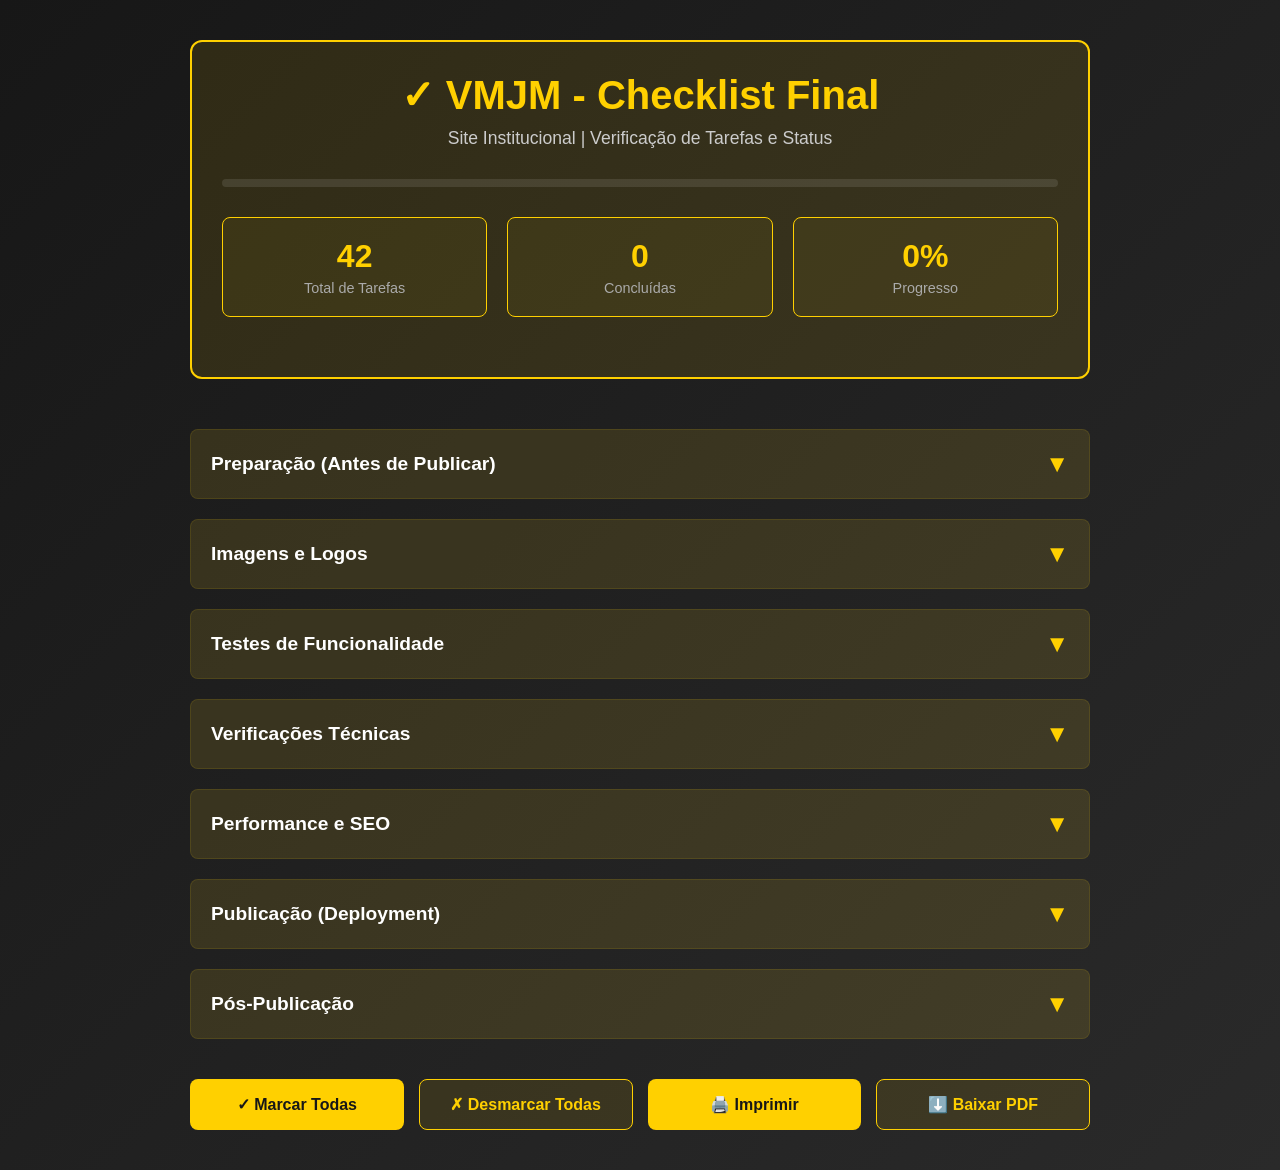
<file: CHECKLIST.html>
<!DOCTYPE html>
<html lang="pt-BR">
<head>
    <meta charset="UTF-8">
    <meta name="viewport" content="width=device-width, initial-scale=1.0">
    <title>Checklist Final - VMJM Serviços Automotivos</title>
    <style>
        * {
            margin: 0;
            padding: 0;
            box-sizing: border-box;
        }

        body {
            font-family: 'Inter', -apple-system, BlinkMacSystemFont, 'Segoe UI', sans-serif;
            background: linear-gradient(135deg, #171717 0%, #2a2a2a 100%);
            color: #fff;
            padding: 40px 20px;
            min-height: 100vh;
        }

        .container {
            max-width: 900px;
            margin: 0 auto;
        }

        .header {
            text-align: center;
            margin-bottom: 50px;
            padding: 30px;
            background: rgba(255, 208, 0, 0.1);
            border: 2px solid #FFD000;
            border-radius: 12px;
        }

        .header h1 {
            font-size: 2.5em;
            margin-bottom: 10px;
            color: #FFD000;
        }

        .header p {
            font-size: 1.1em;
            color: #ccc;
        }

        .progress {
            width: 100%;
            height: 8px;
            background: rgba(255, 255, 255, 0.1);
            border-radius: 10px;
            margin: 30px 0;
            overflow: hidden;
        }

        .progress-bar {
            height: 100%;
            background: linear-gradient(90deg, #FFD000, #FFA500);
            border-radius: 10px;
            transition: width 0.3s ease;
        }

        .stats {
            display: grid;
            grid-template-columns: repeat(auto-fit, minmax(150px, 1fr));
            gap: 20px;
            margin: 30px 0;
        }

        .stat-box {
            background: rgba(255, 208, 0, 0.05);
            border: 1px solid #FFD000;
            padding: 20px;
            border-radius: 8px;
            text-align: center;
        }

        .stat-number {
            font-size: 2em;
            color: #FFD000;
            font-weight: bold;
        }

        .stat-label {
            font-size: 0.9em;
            color: #aaa;
            margin-top: 5px;
        }

        .sections {
            display: grid;
            gap: 20px;
            margin: 40px 0;
        }

        .section {
            background: rgba(255, 255, 255, 0.02);
            border: 1px solid rgba(255, 208, 0, 0.2);
            border-radius: 8px;
            overflow: hidden;
        }

        .section-header {
            background: rgba(255, 208, 0, 0.1);
            padding: 20px;
            cursor: pointer;
            display: flex;
            justify-content: space-between;
            align-items: center;
            user-select: none;
            transition: background 0.2s;
        }

        .section-header:hover {
            background: rgba(255, 208, 0, 0.15);
        }

        .section-title {
            font-size: 1.2em;
            font-weight: 600;
        }

        .section-icon {
            color: #FFD000;
            font-size: 1.5em;
            transition: transform 0.3s;
        }

        .section.open .section-icon {
            transform: rotate(180deg);
        }

        .section-content {
            max-height: 0;
            overflow: hidden;
            transition: max-height 0.3s ease;
            padding: 0 20px;
        }

        .section.open .section-content {
            max-height: 1000px;
            padding: 20px;
        }

        .tasks {
            list-style: none;
            display: grid;
            gap: 12px;
        }

        .task {
            display: flex;
            align-items: center;
            gap: 12px;
            padding: 12px;
            background: rgba(255, 255, 255, 0.02);
            border-radius: 6px;
            cursor: pointer;
            transition: background 0.2s;
        }

        .task:hover {
            background: rgba(255, 208, 0, 0.05);
        }

        .task input {
            width: 20px;
            height: 20px;
            cursor: pointer;
            accent-color: #FFD000;
        }

        .task label {
            flex: 1;
            cursor: pointer;
            user-select: none;
        }

        .task.completed label {
            text-decoration: line-through;
            color: #888;
        }

        .task-description {
            font-size: 0.9em;
            color: #aaa;
            margin-left: 32px;
            margin-top: 6px;
        }

        .footer-actions {
            display: grid;
            grid-template-columns: repeat(auto-fit, minmax(200px, 1fr));
            gap: 15px;
            margin-top: 40px;
        }

        .btn {
            padding: 15px 20px;
            border: none;
            border-radius: 8px;
            font-size: 1em;
            font-weight: 600;
            cursor: pointer;
            transition: all 0.2s;
        }

        .btn-primary {
            background: #FFD000;
            color: #171717;
        }

        .btn-primary:hover {
            background: #FFA500;
            transform: translateY(-2px);
        }

        .btn-secondary {
            background: rgba(255, 208, 0, 0.1);
            color: #FFD000;
            border: 1px solid #FFD000;
        }

        .btn-secondary:hover {
            background: rgba(255, 208, 0, 0.2);
        }

        .result {
            margin-top: 20px;
            padding: 15px;
            border-radius: 8px;
            text-align: center;
            display: none;
        }

        .result.show {
            display: block;
        }

        .result.success {
            background: rgba(76, 175, 80, 0.2);
            border: 1px solid #4CAF50;
            color: #90EE90;
        }

        .result.warning {
            background: rgba(255, 193, 7, 0.2);
            border: 1px solid #FFC107;
            color: #FFD000;
        }

        @media (max-width: 600px) {
            .header h1 {
                font-size: 1.8em;
            }

            .stat-box {
                padding: 15px;
            }

            .section-title {
                font-size: 1em;
            }
        }
    </style>
</head>
<body>
    <div class="container">
        <div class="header">
            <h1>✓ VMJM - Checklist Final</h1>
            <p>Site Institucional | Verificação de Tarefas e Status</p>
            <div class="progress">
                <div class="progress-bar" id="progressBar" style="width: 0%"></div>
            </div>
            <div class="stats">
                <div class="stat-box">
                    <div class="stat-number" id="totalTasks">0</div>
                    <div class="stat-label">Total de Tarefas</div>
                </div>
                <div class="stat-box">
                    <div class="stat-number" id="completedTasks">0</div>
                    <div class="stat-label">Concluídas</div>
                </div>
                <div class="stat-box">
                    <div class="stat-number" id="percentTasks">0%</div>
                    <div class="stat-label">Progresso</div>
                </div>
            </div>
        </div>

        <div class="sections" id="sections"></div>

        <div class="footer-actions">
            <button class="btn btn-primary" onclick="checkAll()">✓ Marcar Todas</button>
            <button class="btn btn-secondary" onclick="uncheckAll()">✗ Desmarcar Todas</button>
            <button class="btn btn-primary" onclick="printList()">🖨️ Imprimir</button>
            <button class="btn btn-secondary" onclick="downloadList()">⬇️ Baixar PDF</button>
        </div>

        <div class="result" id="result"></div>
    </div>

    <script>
        const checklists = {
            "Preparação (Antes de Publicar)": [
                { task: "Dados reais inseridos no HTML", desc: "Empresa, contato, horário" },
                { task: "WhatsApp número confirmado", desc: "Entre em contato com cliente" },
                { task: "Telefone e Email corretos", desc: "Verificar com cliente" },
                { task: "Endereço completo e mapa", desc: "Localização precisa" },
                { task: "Horário de funcionamento", desc: "Dias e horas de atendimento" },
                { task: "Redes sociais linkadas", desc: "Instagram, Facebook, etc" },
            ],
            "Imagens e Logos": [
                { task: "Imagens profissionais inseridas", desc: "Fachada, equipe, estrutura" },
                { task: "Logos definitivos colocados", desc: "Colorido e branco" },
                { task: "Otimização de imagens", desc: "Máximo 150KB cada" },
                { task: "Avaliações reais adicionadas", desc: "Google Reviews ou clientes" },
                { task: "Google Maps configurado", desc: "Mapa interativo funcionando" },
                { task: "Favicon personalizado", desc: "Icone na abinha do navegador" },
            ],
            "Testes de Funcionalidade": [
                { task: "Testad em Chrome", desc: "Todos os elementos visíveis" },
                { task: "Testad em Firefox", desc: "Compatibilidade total" },
                { task: "Testad em Safari", desc: "Navegador Apple" },
                { task: "Testad em iPhone", desc: "Mobile iOS" },
                { task: "Testad em Android", desc: "Mobile Android" },
                { task: "Testad em Tablet", desc: "iPad ou tablet Android" },
            ],
            "Verificações Técnicas": [
                { task: "Console sem erros (F12)", desc: "Sem mensagens vermelhas" },
                { task: "Todos links funcionando", desc: "Verificar cada link" },
                { task: "Imagens carregando", desc: "Nenhuma imagem quebrada" },
                { task: "Menu mobile funcionando", desc: "Toggle e navegação" },
                { task: "Carrossel funcionando", desc: "Setas, swipe, indicadores" },
                { task: "WhatsApp links funcionando", desc: "Abre conversa corretamente" },
            ],
            "Performance e SEO": [
                { task: "PageSpeed > 80", desc: "Testar em pagespeed.web.dev" },
                { task: "Mobile-friendly OK", desc: "Testar em mobile-friendly" },
                { task: "SSL/HTTPS configurado", desc: "Página segura" },
                { task: "Meta tags preenchidas", desc: "Title, description, og:" },
                { task: "Google Analytics adicionado", desc: "Rastreamento funcional" },
                { task: "Sitemap.xml criado", desc: "Para SEO" },
            ],
            "Publicação (Deployment)": [
                { task: "Hosting escolhido", desc: "Vercel, Netlify, GitHub Pages, etc" },
                { task: "Domínio registrado", desc: "vmjmautomotivos.com.br (exemplo)" },
                { task: "DNS configurado", desc: "Apontando para hosting" },
                { task: "Deploy realizado", desc: "Site ao vivo" },
                { task: "Testado em produção", desc: "Verificar link final" },
                { task: "Google Search Console", desc: "Site verificado e enviado" },
            ],
            "Pós-Publicação": [
                { task: "Monitorar Analytics", desc: "Primeiros acessos" },
                { task: "Responder mensagens", desc: "WhatsApp e formulários" },
                { task: "Atualizar redes sociais", desc: "Informar novo site" },
                { task: "Coletar avaliações iniciais", desc: "Pedir para clientes" },
                { task: "Backup de dados", desc: "Segurança" },
                { task: "Monitorar performance", desc: "Speed e uptime" },
            ],
        };

        function initChecklist() {
            const container = document.getElementById('sections');
            
            Object.entries(checklists).forEach((entry, idx) => {
                const [sectionName, tasks] = entry;
                
                const section = document.createElement('div');
                section.className = 'section';
                section.id = `section-${idx}`;
                
                const header = document.createElement('div');
                header.className = 'section-header';
                header.onclick = () => toggleSection(idx);
                
                const title = document.createElement('div');
                title.className = 'section-title';
                title.textContent = sectionName;
                
                const icon = document.createElement('div');
                icon.className = 'section-icon';
                icon.textContent = '▼';
                
                header.appendChild(title);
                header.appendChild(icon);
                
                const content = document.createElement('div');
                content.className = 'section-content';
                
                const taskList = document.createElement('ul');
                taskList.className = 'tasks';
                
                tasks.forEach((t, taskIdx) => {
                    const taskItem = document.createElement('li');
                    taskItem.className = 'task';
                    taskItem.id = `task-${idx}-${taskIdx}`;
                    
                    const checkbox = document.createElement('input');
                    checkbox.type = 'checkbox';
                    checkbox.onchange = updateProgress;
                    
                    const label = document.createElement('label');
                    label.textContent = t.task;
                    label.onclick = (e) => {
                        if (e.target !== checkbox) {
                            checkbox.checked = !checkbox.checked;
                            updateProgress();
                        }
                    };
                    
                    taskItem.appendChild(checkbox);
                    taskItem.appendChild(label);
                    
                    if (t.desc) {
                        const desc = document.createElement('div');
                        desc.className = 'task-description';
                        desc.textContent = '📝 ' + t.desc;
                        taskItem.appendChild(desc);
                    }
                    
                    taskList.appendChild(taskItem);
                });
                
                content.appendChild(taskList);
                section.appendChild(header);
                section.appendChild(content);
                container.appendChild(section);
            });
            
            updateProgress();
        }

        function toggleSection(idx) {
            const section = document.getElementById(`section-${idx}`);
            section.classList.toggle('open');
        }

        function updateProgress() {
            const allCheckboxes = document.querySelectorAll('.task input[type="checkbox"]');
            const checkedCheckboxes = document.querySelectorAll('.task input[type="checkbox"]:checked');
            
            const total = allCheckboxes.length;
            const completed = checkedCheckboxes.length;
            const percent = total > 0 ? Math.round((completed / total) * 100) : 0;
            
            document.getElementById('totalTasks').textContent = total;
            document.getElementById('completedTasks').textContent = completed;
            document.getElementById('percentTasks').textContent = percent + '%';
            
            const progressBar = document.getElementById('progressBar');
            progressBar.style.width = percent + '%';
            
            document.querySelectorAll('.task').forEach(task => {
                const checkbox = task.querySelector('input[type="checkbox"]');
                if (checkbox.checked) {
                    task.classList.add('completed');
                } else {
                    task.classList.remove('completed');
                }
            });
            
            if (percent === 100) {
                showResult('success', '🎉 Parabéns! Todas as tarefas foram concluídas! Seu site está pronto para ir ao ar!');
            }
        }

        function checkAll() {
            document.querySelectorAll('.task input[type="checkbox"]').forEach(cb => {
                cb.checked = true;
            });
            updateProgress();
        }

        function uncheckAll() {
            document.querySelectorAll('.task input[type="checkbox"]').forEach(cb => {
                cb.checked = false;
            });
            updateProgress();
        }

        function showResult(type, message) {
            const result = document.getElementById('result');
            result.textContent = message;
            result.className = `result show ${type}`;
        }

        function printList() {
            window.print();
        }

        function downloadList() {
            const total = document.querySelectorAll('.task input[type="checkbox"]').length;
            const completed = document.querySelectorAll('.task input[type="checkbox"]:checked').length;
            
            let text = "VMJM SERVIÇOS AUTOMOTIVOS - CHECKLIST DE LANÇAMENTO\n";
            text += "=" .repeat(60) + "\n\n";
            text += `Progresso: ${completed}/${total} (${Math.round((completed/total)*100)}%)\n\n`;
            
            Object.entries(checklists).forEach(([sectionName, tasks]) => {
                text += `\n${sectionName.toUpperCase()}\n`;
                text += "-".repeat(40) + "\n";
                
                tasks.forEach((t, idx) => {
                    const taskEl = document.getElementById(`task-${Object.keys(checklists).indexOf(sectionName)}-${idx}`);
                    const checked = taskEl.querySelector('input').checked;
                    text += (checked ? "✓" : "☐") + " " + t.task + "\n";
                });
            });
            
            const blob = new Blob([text], { type: 'text/plain' });
            const url = window.URL.createObjectURL(blob);
            const a = document.createElement('a');
            a.href = url;
            a.download = 'vmjm-checklist.txt';
            a.click();
        }

        // Inicializar ao carregar
        document.addEventListener('DOMContentLoaded', initChecklist);
    </script>
</body>
</html>
</file>
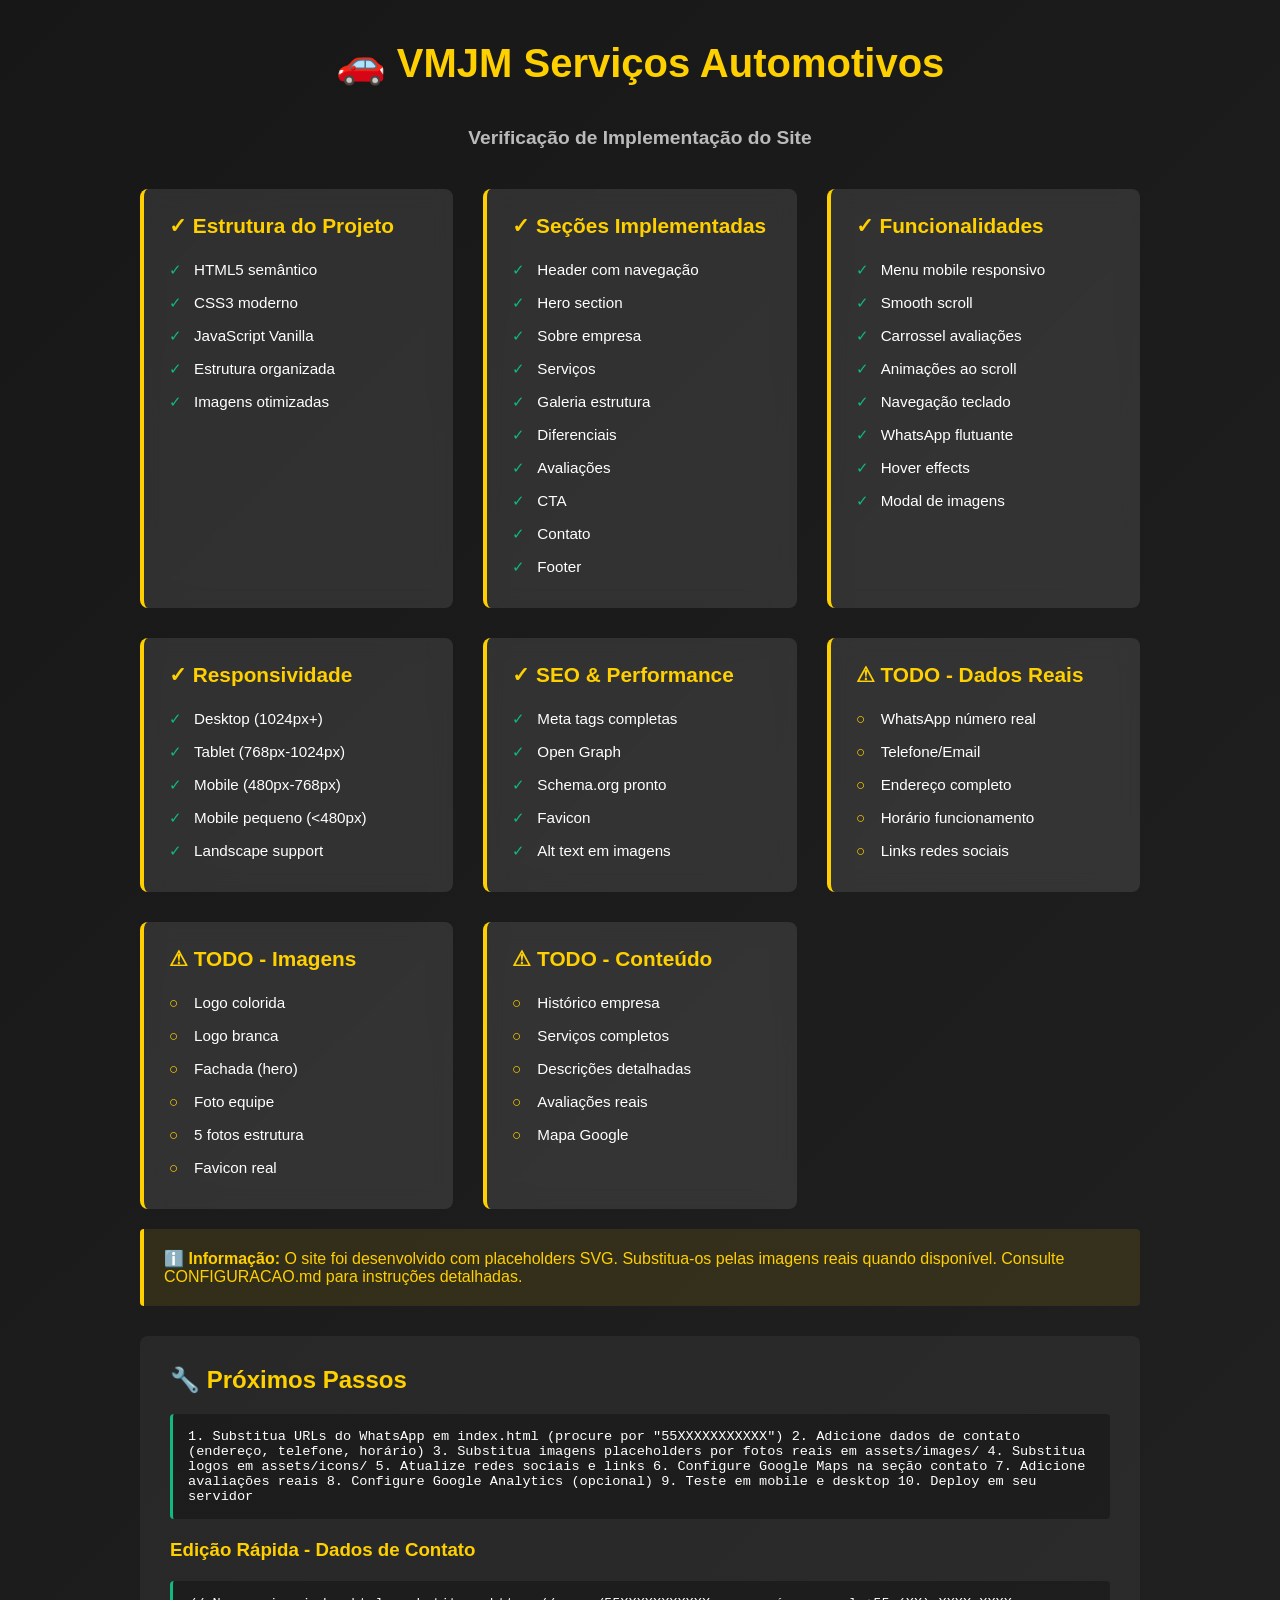
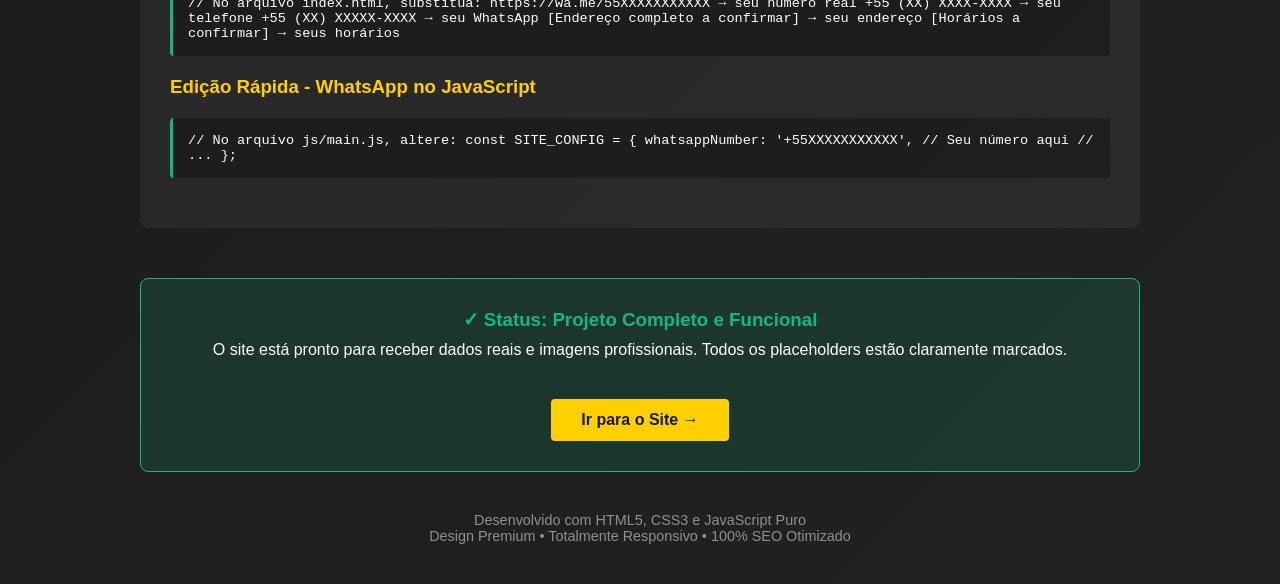
<file: VERIFICACAO.html>
<!DOCTYPE html>
<html lang="pt-BR">
<head>
    <meta charset="UTF-8">
    <meta name="viewport" content="width=device-width, initial-scale=1.0">
    <title>VMJM - Verificação do Site</title>
    <style>
        * {
            margin: 0;
            padding: 0;
            box-sizing: border-box;
        }
        
        body {
            font-family: 'Inter', -apple-system, BlinkMacSystemFont, 'Segoe UI', sans-serif;
            background: linear-gradient(135deg, #171717 0%, #222222 100%);
            color: #fff;
            padding: 40px 20px;
            min-height: 100vh;
        }
        
        .container {
            max-width: 1000px;
            margin: 0 auto;
        }
        
        h1 {
            font-size: 2.5rem;
            margin-bottom: 40px;
            color: #FFD000;
            text-align: center;
        }
        
        .checklist {
            display: grid;
            grid-template-columns: repeat(auto-fit, minmax(300px, 1fr));
            gap: 30px;
        }
        
        .card {
            background: rgba(255, 255, 255, 0.1);
            border-left: 4px solid #FFD000;
            border-radius: 8px;
            padding: 25px;
            backdrop-filter: blur(10px);
        }
        
        .card h2 {
            font-size: 1.3rem;
            margin-bottom: 15px;
            color: #FFD000;
        }
        
        .card ul {
            list-style: none;
        }
        
        .card li {
            padding: 8px 0;
            padding-left: 25px;
            position: relative;
            font-size: 0.95rem;
        }
        
        .card li:before {
            content: "✓";
            position: absolute;
            left: 0;
            color: #10B981;
        }
        
        .card li.todo:before {
            content: "○";
            color: #FFD000;
        }
        
        .code-block {
            background: rgba(0, 0, 0, 0.3);
            border-left: 3px solid #10B981;
            padding: 15px;
            border-radius: 4px;
            margin: 20px 0;
            font-family: 'Courier New', monospace;
            font-size: 0.85rem;
            overflow-x: auto;
        }
        
        .status {
            text-align: center;
            margin-top: 50px;
            padding: 30px;
            background: rgba(16, 185, 129, 0.15);
            border-radius: 8px;
            border: 1px solid #10B981;
        }
        
        .status h3 {
            color: #10B981;
            margin-bottom: 10px;
        }
        
        .link-button {
            display: inline-block;
            background: #FFD000;
            color: #171717;
            padding: 12px 30px;
            border-radius: 4px;
            text-decoration: none;
            font-weight: 600;
            margin-top: 20px;
            transition: all 0.3s ease;
        }
        
        .link-button:hover {
            background: #E6B800;
            transform: translateY(-2px);
        }
        
        .info-box {
            background: rgba(255, 208, 0, 0.1);
            border-left: 4px solid #FFD000;
            padding: 20px;
            border-radius: 4px;
            margin: 20px 0;
            color: #FFD000;
        }
    </style>
</head>
<body>
    <div class="container">
        <h1>🚗 VMJM Serviços Automotivos</h1>
        <h2 style="text-align: center; color: rgba(255,255,255,0.7); margin-bottom: 40px; font-size: 1.2rem;">Verificação de Implementação do Site</h2>
        
        <div class="checklist">
            <div class="card">
                <h2>✓ Estrutura do Projeto</h2>
                <ul>
                    <li>HTML5 semântico</li>
                    <li>CSS3 moderno</li>
                    <li>JavaScript Vanilla</li>
                    <li>Estrutura organizada</li>
                    <li>Imagens otimizadas</li>
                </ul>
            </div>
            
            <div class="card">
                <h2>✓ Seções Implementadas</h2>
                <ul>
                    <li>Header com navegação</li>
                    <li>Hero section</li>
                    <li>Sobre empresa</li>
                    <li>Serviços</li>
                    <li>Galeria estrutura</li>
                    <li>Diferenciais</li>
                    <li>Avaliações</li>
                    <li>CTA</li>
                    <li>Contato</li>
                    <li>Footer</li>
                </ul>
            </div>
            
            <div class="card">
                <h2>✓ Funcionalidades</h2>
                <ul>
                    <li>Menu mobile responsivo</li>
                    <li>Smooth scroll</li>
                    <li>Carrossel avaliações</li>
                    <li>Animações ao scroll</li>
                    <li>Navegação teclado</li>
                    <li>WhatsApp flutuante</li>
                    <li>Hover effects</li>
                    <li>Modal de imagens</li>
                </ul>
            </div>
            
            <div class="card">
                <h2>✓ Responsividade</h2>
                <ul>
                    <li>Desktop (1024px+)</li>
                    <li>Tablet (768px-1024px)</li>
                    <li>Mobile (480px-768px)</li>
                    <li>Mobile pequeno (&lt;480px)</li>
                    <li>Landscape support</li>
                </ul>
            </div>
            
            <div class="card">
                <h2>✓ SEO & Performance</h2>
                <ul>
                    <li>Meta tags completas</li>
                    <li>Open Graph</li>
                    <li>Schema.org pronto</li>
                    <li>Favicon</li>
                    <li>Alt text em imagens</li>
                </ul>
            </div>
            
            <div class="card">
                <h2>⚠ TODO - Dados Reais</h2>
                <ul>
                    <li class="todo">WhatsApp número real</li>
                    <li class="todo">Telefone/Email</li>
                    <li class="todo">Endereço completo</li>
                    <li class="todo">Horário funcionamento</li>
                    <li class="todo">Links redes sociais</li>
                </ul>
            </div>
            
            <div class="card">
                <h2>⚠ TODO - Imagens</h2>
                <ul>
                    <li class="todo">Logo colorida</li>
                    <li class="todo">Logo branca</li>
                    <li class="todo">Fachada (hero)</li>
                    <li class="todo">Foto equipe</li>
                    <li class="todo">5 fotos estrutura</li>
                    <li class="todo">Favicon real</li>
                </ul>
            </div>
            
            <div class="card">
                <h2>⚠ TODO - Conteúdo</h2>
                <ul>
                    <li class="todo">Histórico empresa</li>
                    <li class="todo">Serviços completos</li>
                    <li class="todo">Descrições detalhadas</li>
                    <li class="todo">Avaliações reais</li>
                    <li class="todo">Mapa Google</li>
                </ul>
            </div>
        </div>
        
        <div class="info-box">
            <strong>ℹ️ Informação:</strong> O site foi desenvolvido com placeholders SVG. Substitua-os pelas imagens reais quando disponível. Consulte CONFIGURACAO.md para instruções detalhadas.
        </div>
        
        <div style="background: rgba(255,255,255,0.05); padding: 30px; border-radius: 8px; margin: 30px 0;">
            <h2 style="color: #FFD000; margin-bottom: 20px;">🔧 Próximos Passos</h2>
            
            <div class="code-block">
1. Substitua URLs do WhatsApp em index.html (procure por "55XXXXXXXXXXX")
2. Adicione dados de contato (endereço, telefone, horário)
3. Substitua imagens placeholders por fotos reais em assets/images/
4. Substitua logos em assets/icons/
5. Atualize redes sociais e links
6. Configure Google Maps na seção contato
7. Adicione avaliações reais
8. Configure Google Analytics (opcional)
9. Teste em mobile e desktop
10. Deploy em seu servidor            </div>
            
            <h3 style="color: #FFD000; margin: 20px 0 15px;">Edição Rápida - Dados de Contato</h3>
            <div class="code-block">
// No arquivo index.html, substitua:
https://wa.me/55XXXXXXXXXXX → seu número real
+55 (XX) XXXX-XXXX → seu telefone
+55 (XX) XXXXX-XXXX → seu WhatsApp
[Endereço completo a confirmar] → seu endereço
[Horários a confirmar] → seus horários
            </div>
            
            <h3 style="color: #FFD000; margin: 20px 0 15px;">Edição Rápida - WhatsApp no JavaScript</h3>
            <div class="code-block">
// No arquivo js/main.js, altere:
const SITE_CONFIG = {
    whatsappNumber: '+55XXXXXXXXXXX', // Seu número aqui
    // ...
};
            </div>
        </div>
        
        <div class="status">
            <h3>✓ Status: Projeto Completo e Funcional</h3>
            <p style="margin-bottom: 20px;">O site está pronto para receber dados reais e imagens profissionais. Todos os placeholders estão claramente marcados.</p>
            <a href="index.html" class="link-button">Ir para o Site →</a>
        </div>
        
        <div style="text-align: center; margin-top: 40px; color: rgba(255,255,255,0.5); font-size: 0.9rem;">
            <p>Desenvolvido com HTML5, CSS3 e JavaScript Puro</p>
            <p>Design Premium • Totalmente Responsivo • 100% SEO Otimizado</p>
        </div>
    </div>
</body>
</html>
</file>
